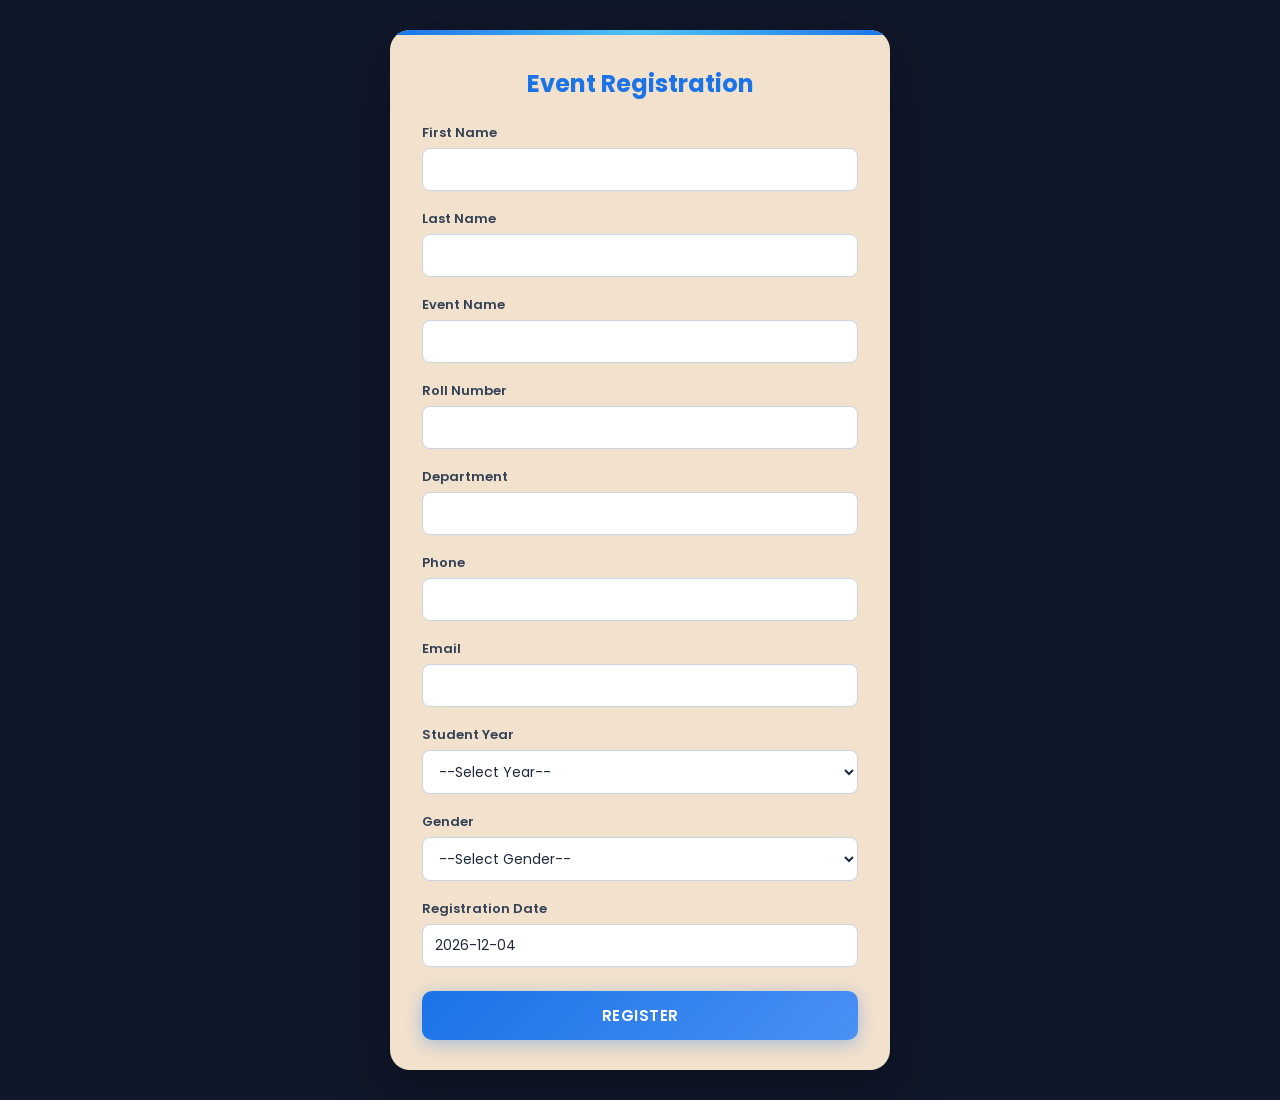
<file: force-app/main/default/index.html>
<!DOCTYPE html>
<html lang="en">
<head>
<meta charset="UTF-8">
<meta http-equiv="Content-type" content="text/html; charset=UTF-8">
<meta name="viewport" content="width=device-width, initial-scale=1.0">
<title>Student Event Registration</title>
<link href="https://fonts.googleapis.com/css2?family=Poppins:wght@300;400;500;600;700&display=swap" rel="stylesheet">
<style>
  * { box-sizing: border-box; margin: 0; padding: 0; }

  body {
    font-family: 'Poppins', sans-serif;
    background: #0f172a;
    min-height: 100vh;
    display: flex;
    justify-content: center;
    align-items: center;
    position: relative;
  }

  body::before {
    content: '';
    position: fixed;
    top: 0; left: 0;
    width: 100%; height: 100%;
    background: url('https://images.unsplash.com/photo-1540575467063-178a50c2df87?auto=format&fit=crop&w=1920&q=80') no-repeat center center;
    background-size: cover;
    opacity: 0.25;
    z-index: -1;
  }

  .container {
    background: rgba(255, 237, 213, 0.95);
    width: 100%;
    max-width: 500px;
    margin: 30px 16px;
    padding: 36px 32px 30px;
    border-radius: 20px;
    box-shadow: 0 20px 60px rgba(0,0,0,0.3);
    position: relative;
    overflow: hidden;
  }

  .container::before {
    content: '';
    position: absolute;
    top: 0; left: 0; right: 0;
    height: 5px;
    background: linear-gradient(90deg, #1a73e8, #4fc3f7, #1a73e8);
  }

  h2 {
    text-align: center;
    color: #1a73e8;
    font-size: 24px;
    font-weight: 700;
    margin-bottom: 22px;
  }

  label {
    display: block;
    margin-top: 12px;
    margin-bottom: 5px;
    font-weight: 600;
    font-size: 13px;
    color: #334155;
  }

  input, select {
    width: 100%;
    padding: 10px 12px;
    margin-bottom: 6px;
    border: 1.5px solid #cbd5e1;
    border-radius: 8px;
    font-family: 'Poppins', sans-serif;
    font-size: 14px;
    color: #1e293b;
    background: #fff;
    transition: border-color 0.2s, box-shadow 0.2s;
    outline: none;
  }

  input:focus, select:focus {
    border-color: #1a73e8;
    box-shadow: 0 0 0 3px rgba(26, 115, 232, 0.15);
  }

  button {
    width: 100%;
    padding: 13px;
    margin-top: 18px;
    background: linear-gradient(135deg, #1a73e8, #4a90f4);
    color: #fff;
    border: none;
    border-radius: 10px;
    font-family: 'Poppins', sans-serif;
    font-weight: 600;
    font-size: 15px;
    text-transform: uppercase;
    letter-spacing: 0.5px;
    cursor: pointer;
    box-shadow: 0 4px 18px rgba(26, 115, 232, 0.35);
    transition: all 0.3s ease;
  }

  button:hover {
    background: linear-gradient(135deg, #155ab6, #1a73e8);
    box-shadow: 0 6px 24px rgba(26, 115, 232, 0.45);
    transform: translateY(-2px);
  }

  @media (max-width: 480px) {
    .container { padding: 28px 18px 22px; }
    h2 { font-size: 20px; }
  }
</style>
</head>
<body>

<div class="container">
  <h2>Event Registration</h2>

  <form action="https://webto.salesforce.com/servlet/servlet.WebToLead?encoding=UTF-8orgId=00Dfj00000JKU9G" method="POST">
    
    <input type="hidden" name="oid" value="00Dfj00000JKU9G">
    <input type="hidden" name="retURL" value="https://gokila0.github.io/EventHunt/thankyou.html">

    <!-- Lead required company -->
    <input type="hidden" name="company" value="Student">

    <label for="first_name">First Name</label>
    <input id="first_name" name="first_name" maxlength="40" type="text" required>

    <label for="last_name">Last Name</label>
    <input id="last_name" name="last_name" maxlength="80" type="text" required>

    <label for="00Nfj00003CWRJB">Event Name</label>
    <input id="00Nfj00003CWRJB" name="00Nfj00003CWRJB" maxlength="250" type="text" required>

    <label for="00Nfj00003CWR33">Roll Number</label>
    <input id="00Nfj00003CWR33" name="00Nfj00003CWR33" maxlength="100" type="text" required>

    <label for="00Nfj00003CWRMP">Department</label>
    <input id="00Nfj00003CWRMP" name="00Nfj00003CWRMP" maxlength="100" type="text" required>

    <label for="phone">Phone</label>
    <input id="phone" name="phone" maxlength="40" type="text" required>

    <label for="email">Email</label>
    <input id="email" name="email" maxlength="80" type="email" required>

    <label for="00Nfj00003CWUTx">Student Year</label>
    <select id="00Nfj00003CWUTx" name="00Nfj00003CWUTx" required>
      <option value="">--Select Year--</option>
      <option value="UG-I">UG-I</option>
      <option value="UG-II">UG-II</option>
      <option value="UG-III">UG-III</option>
      <option value="UG-IV">UG-IV</option>
      <option value="PG-I">PG-I</option>
      <option value="PG-II">PG-II</option>
    </select>

    <label for="00Nfj00003CWY69">Gender</label>
    <select id="00Nfj00003CWY69" name="00Nfj00003CWY69" required>
      <option value="">--Select Gender--</option>
      <option value="MALE">MALE</option>
      <option value="FEMALE">FEMALE</option>
    </select>

    <label for="00Nfj00003CWXur">Registration Date</label>
    <input id="00Nfj00003CWXur" name="00Nfj00003CWXur" type="text" readonly required>

    <button type="submit">Register</button>
  </form>
</div>

<script>
  const regDateField = document.getElementById("00Nfj00003CWXur");
  const today = new Date();
  const yyyy = today.getFullYear();
  const mm = String(today.getMonth() + 1).padStart(2, '0');
  const dd = String(today.getDate()).padStart(2, '0');
  regDateField.value = `${yyyy}-${mm}-${dd}`;
</script>

</body>
</html>
</file>
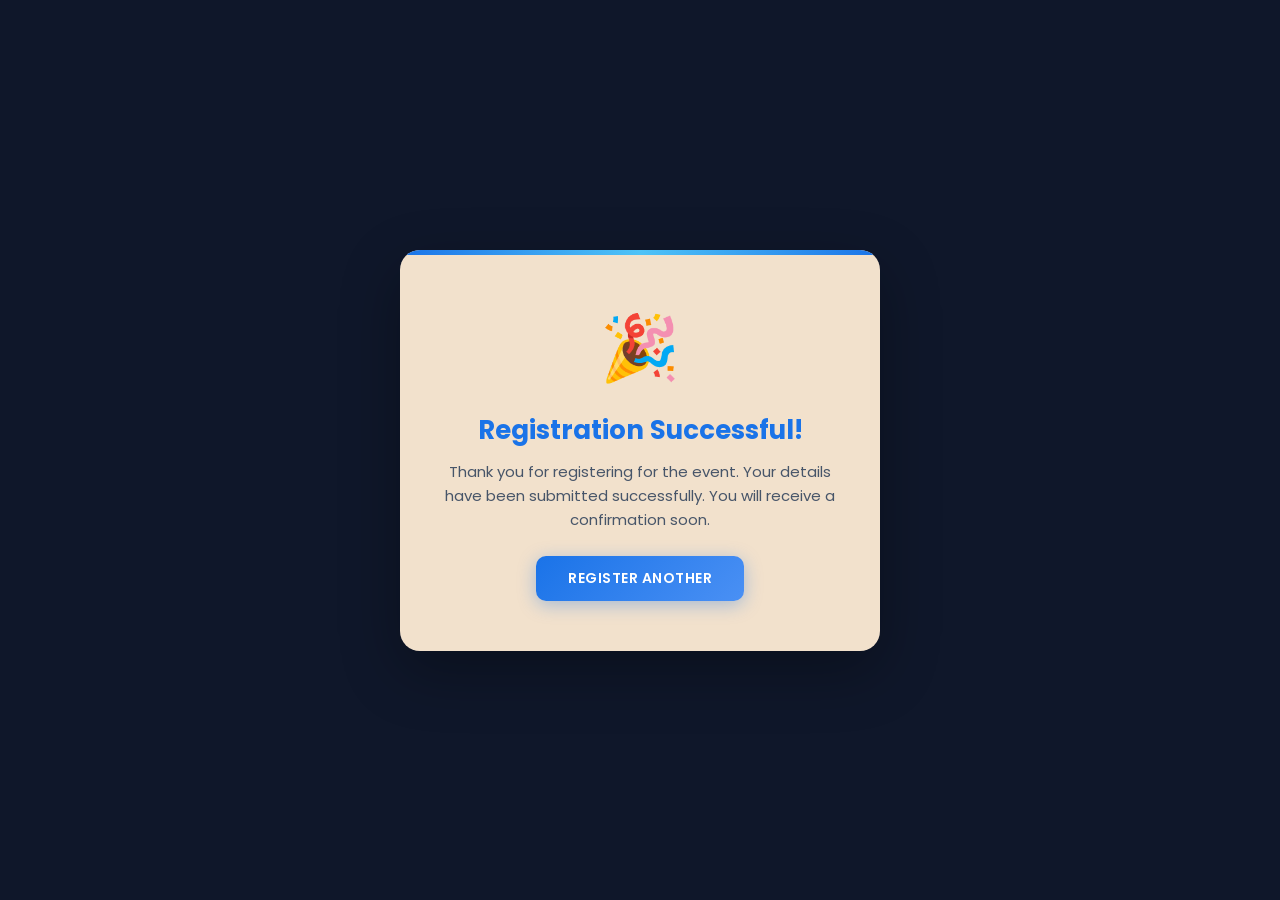
<file: thankyou.html>
<!DOCTYPE html>
<html lang="en">
<head>
  <meta charset="UTF-8">
  <meta name="viewport" content="width=device-width, initial-scale=1.0">
  <title>Registration Successful</title>
  <link href="https://fonts.googleapis.com/css2?family=Poppins:wght@300;400;500;600;700&display=swap" rel="stylesheet">
  <style>
    * { box-sizing: border-box; margin: 0; padding: 0; }
    body {
      font-family: 'Poppins', sans-serif;
      background: #0f172a;
      min-height: 100vh;
      display: flex;
      justify-content: center;
      align-items: center;
      position: relative;
    }
    body::before {
      content: '';
      position: fixed;
      top: 0; left: 0;
      width: 100%; height: 100%;
      background: url('https://images.unsplash.com/photo-1540575467063-178a50c2df87?auto=format&fit=crop&w=1920&q=80') no-repeat center center;
      background-size: cover;
      opacity: 0.25;
      z-index: -1;
    }
    .card {
      background: rgba(255, 237, 213, 0.95);
      padding: 50px 40px;
      border-radius: 20px;
      box-shadow: 0 20px 60px rgba(0,0,0,0.3);
      text-align: center;
      max-width: 480px;
      width: 100%;
      margin: 20px;
      position: relative;
      overflow: hidden;
    }
    .card::before {
      content: '';
      position: absolute;
      top: 0; left: 0; right: 0;
      height: 5px;
      background: linear-gradient(90deg, #1a73e8, #4fc3f7, #1a73e8);
    }
    .icon { font-size: 64px; margin-bottom: 16px; }
    h2 {
      color: #1a73e8;
      font-size: 26px;
      font-weight: 700;
      margin-bottom: 10px;
    }
    p {
      color: #475569;
      font-size: 15px;
      line-height: 1.6;
      margin-bottom: 24px;
    }
    a {
      display: inline-block;
      padding: 12px 32px;
      background: linear-gradient(135deg, #1a73e8, #4a90f4);
      color: #fff;
      text-decoration: none;
      border-radius: 10px;
      font-weight: 600;
      font-size: 14px;
      text-transform: uppercase;
      letter-spacing: 0.5px;
      transition: all 0.3s ease;
      box-shadow: 0 4px 18px rgba(26, 115, 232, 0.35);
    }
    a:hover {
      background: linear-gradient(135deg, #155ab6, #1a73e8);
      box-shadow: 0 6px 24px rgba(26, 115, 232, 0.45);
      transform: translateY(-2px);
    }
  </style>
</head>
<body>
  <div class="card">
    <div class="icon">🎉</div>
    <h2>Registration Successful!</h2>
    <p>Thank you for registering for the event. Your details have been submitted successfully. You will receive a confirmation soon.</p>
    <a href="https://gokila0.github.io/EventHunt/">Register Another</a>
  </div>
</body>
</html>
</file>
